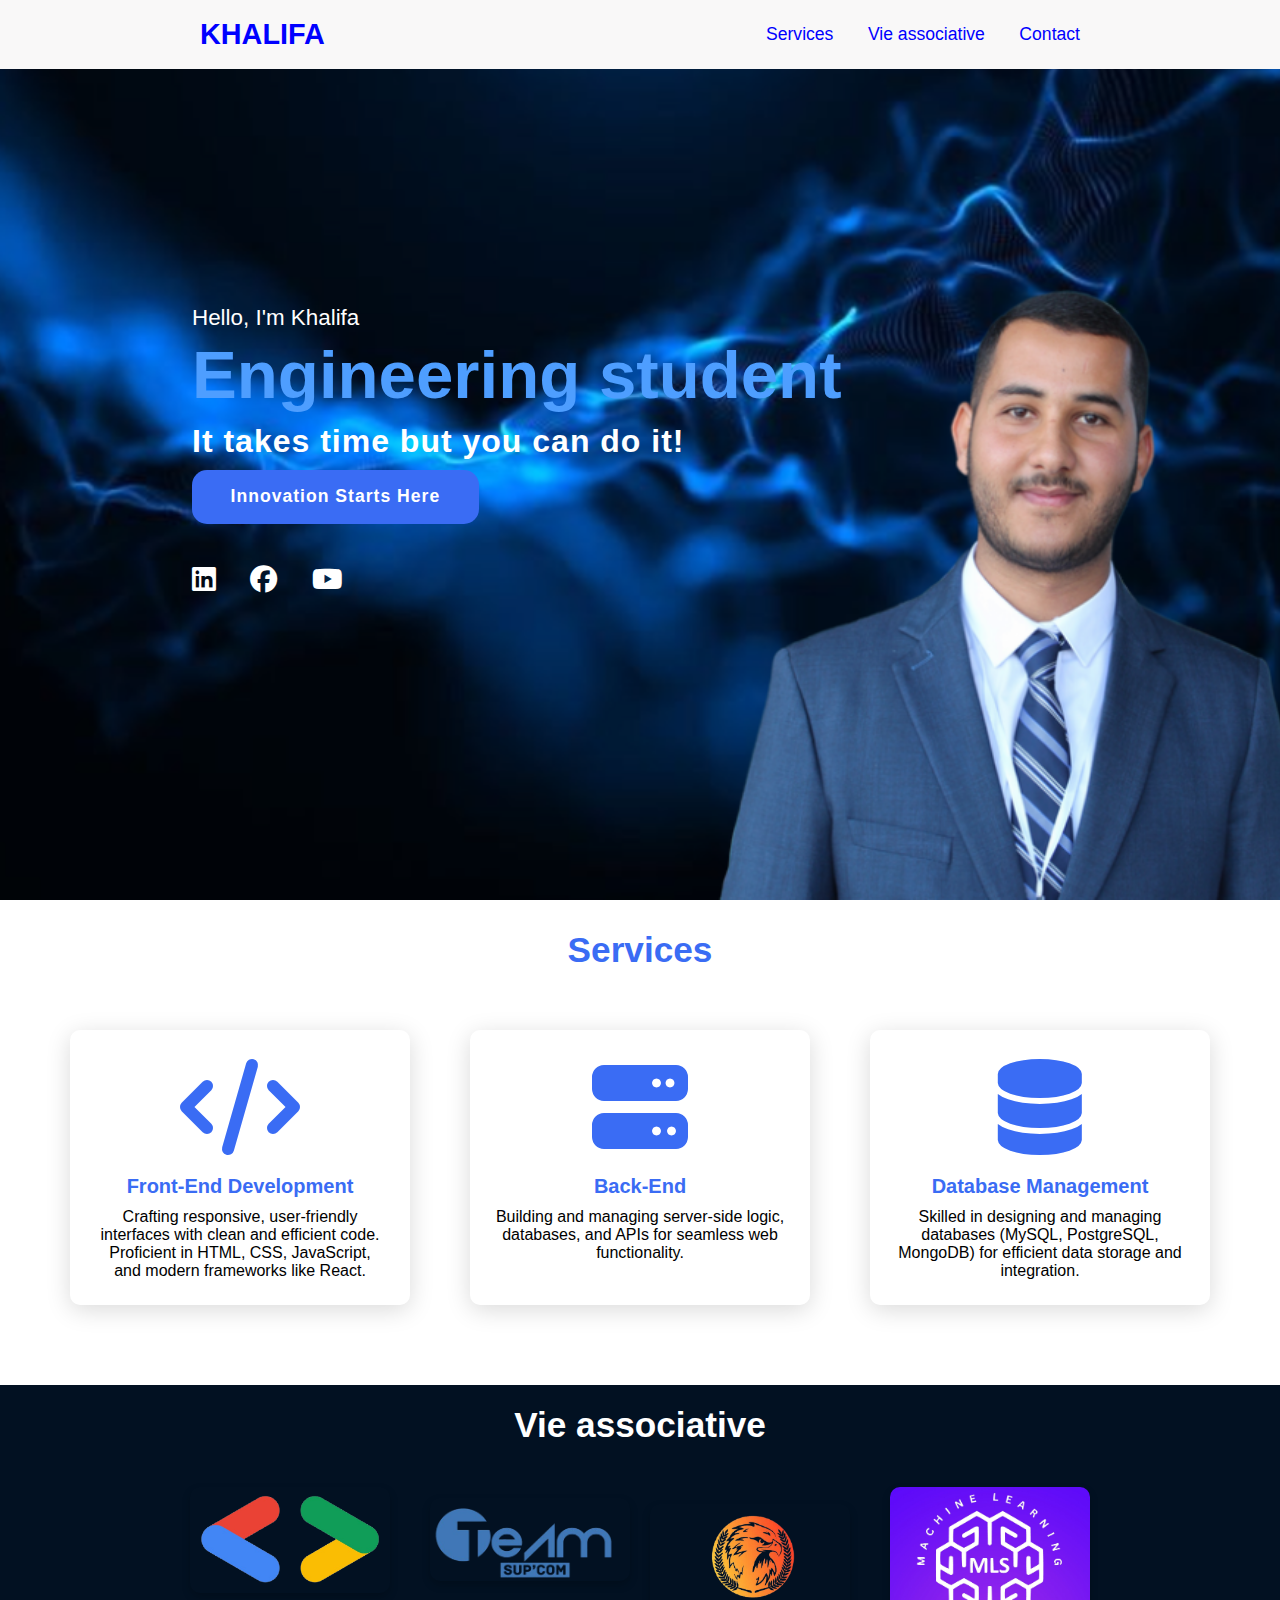
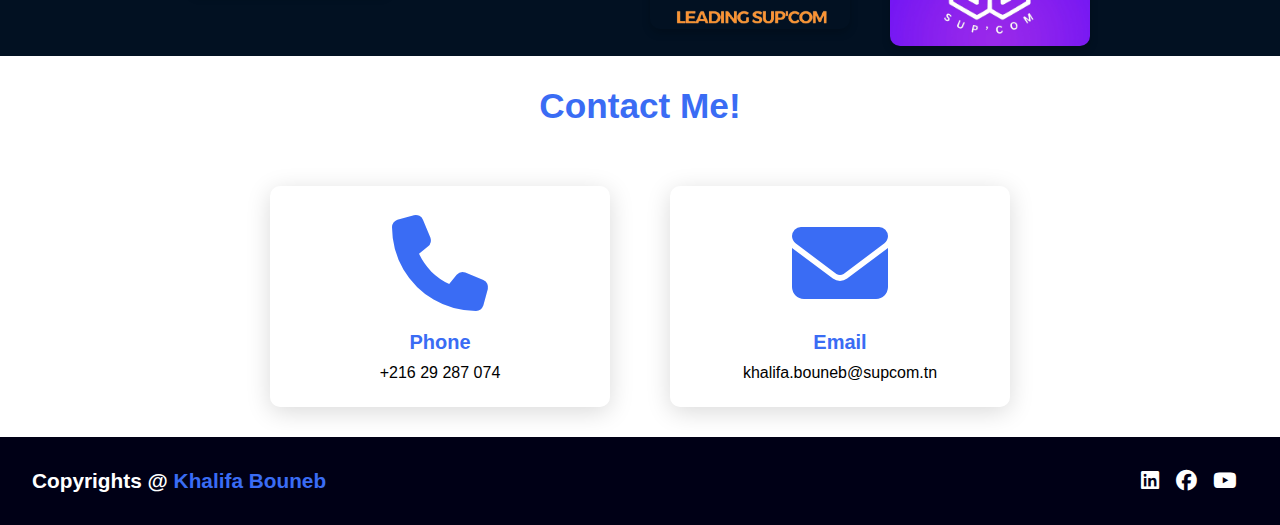
<file: index.html>
<!DOCTYPE html>
<html lang="en">
<head>
    <meta charset="UTF-8">
    <meta name="viewport" content="width=device-width, initial-scale=1.0">
    <title>Khalifa Bouneb</title>
    <link rel="stylesheet" href="https://cdnjs.cloudflare.com/ajax/libs/font-awesome/6.7.1/css/all.min.css">
    <link rel="stylesheet" href="CSS/styles.css">
    <link rel="icon" href="CSS/Images/kb.png">
    <style>
        html {
            scroll-behavior: smooth;
        }
    </style>
</head>

<body>
    <header>
        <a href="#a" class="logo">Khalifa</a>
        <nav class="navigation">
            <a href="#services">Services</a>
            <a href="#vie_associative">Vie associative</a> 
            <a href="#contact">Contact</a>
        </nav>
    </header>

    <section class="main" id="a">
        <div>
            <h2 class="C1">Hello, I'm Khalifa<br><span class="C2">Engineering student</span></h2>
            <h3>It takes time but you can do it!</h3>
            <a href="#services" class="main-btn" >Innovation Starts Here</a>
            <div class="social-icons">
                <a href="https://www.linkedin.com/in/khalifa-bouneb-16b55a327/" ><i class="fa-brands fa-linkedin"></i></a>
                <a href="https://www.facebook.com/khalfoun.est2"><i class="fa-brands fa-facebook"></i></a>
                <a href="https://www.youtube.com/@khalifabouneb525"><i class="fa-brands fa-youtube"></i></a>
            </div>
        </div>
    </section>

    <section class="cards" id="services">
        <h2 class="title">Services</h2>
        <div class="content">
            <div class="card">
                <div class="icon">
                    <i class="fa-solid fa-code"></i>
                </div>
                <div class="def">
                    <h3>Front-End Development</h3>
                    <p>Crafting responsive, user-friendly interfaces with clean and efficient code. 
                        Proficient in HTML, CSS, JavaScript, and modern frameworks like React.</p>
                </div>
            </div>    
            <div class="card">
                <div class="icon">
                    <i class="fa-solid fa-server"></i>         
                </div>
                <div class="def">
                    <h3>Back-End</h3>
                    <p>Building and managing server-side logic, databases, and APIs for seamless web functionality.</p>
                </div>
            </div>
            <div class="card">
                <div class="icon">
                    <i class="fa-solid fa-database"></i>     
                </div>
                <div class="def">
                    <h3>Database Management</h3>
                    <p>Skilled in designing and managing databases (MySQL, PostgreSQL, MongoDB) for efficient data storage and integration.</p>
                </div>
            </div>
        </div>
    </section>

    <section class="cards" id="vie_associative"> 
        <h2 class="titles">Vie associative</h2>
        <div class="contento">
            <div class="carde">
                <div class="icon">
                    <img class="gdg" src="CSS/Images/1.png" alt="gdg supcom">
                    <img class="team" src="CSS/Images/2.png" alt="team supcom">
                </div>
            </div>    
            <div class="carde">
                <div class="icon">
                    <img class="leading" src="CSS/Images/3.png" alt="leading supcom">
                    <img class="mls" src="CSS/Images/5.jpg" alt="mls supcom">
                </div>
            </div>
            
        </div>
    </section>

    <section class="cards contact" id="contact">
        <h2 class="title">Contact Me!</h2>
        <div class="content">
            <div class="card">
                <div class="icon">
                    <i class="fas fa-phone"></i>
                </div>
                <div class="def">
                    <h3>Phone</h3>
                    <p>+216 29 287 074</p>
                </div>
            </div>
            <div class="card">
                <div class="icon">
                    <i class="fas fa-envelope"></i>
                </div>
                <div class="def">
                    <h3>Email</h3>
                    <p>khalifa.bouneb@supcom.tn</p>
                </div>
            </div>
        </div>
    </section>
    <footer class="footer">
        <p class="footer-title">Copyrights @ <span>Khalifa Bouneb</span></p>
        <div class="social-icons">
            <a href="https://www.linkedin.com/in/khalifa-bouneb-16b55a327/"><i class="fab fa-linkedin"></i></a>
            <a href="https://www.facebook.com/khalfoun.est2"><i class="fa-brands fa-facebook"></i></a>
            <a href="https://www.youtube.com/@khalifabouneb525"><i class="fab fa-youtube"></i></a>
        </div>
    </footer>

</body>
</html>
</file>
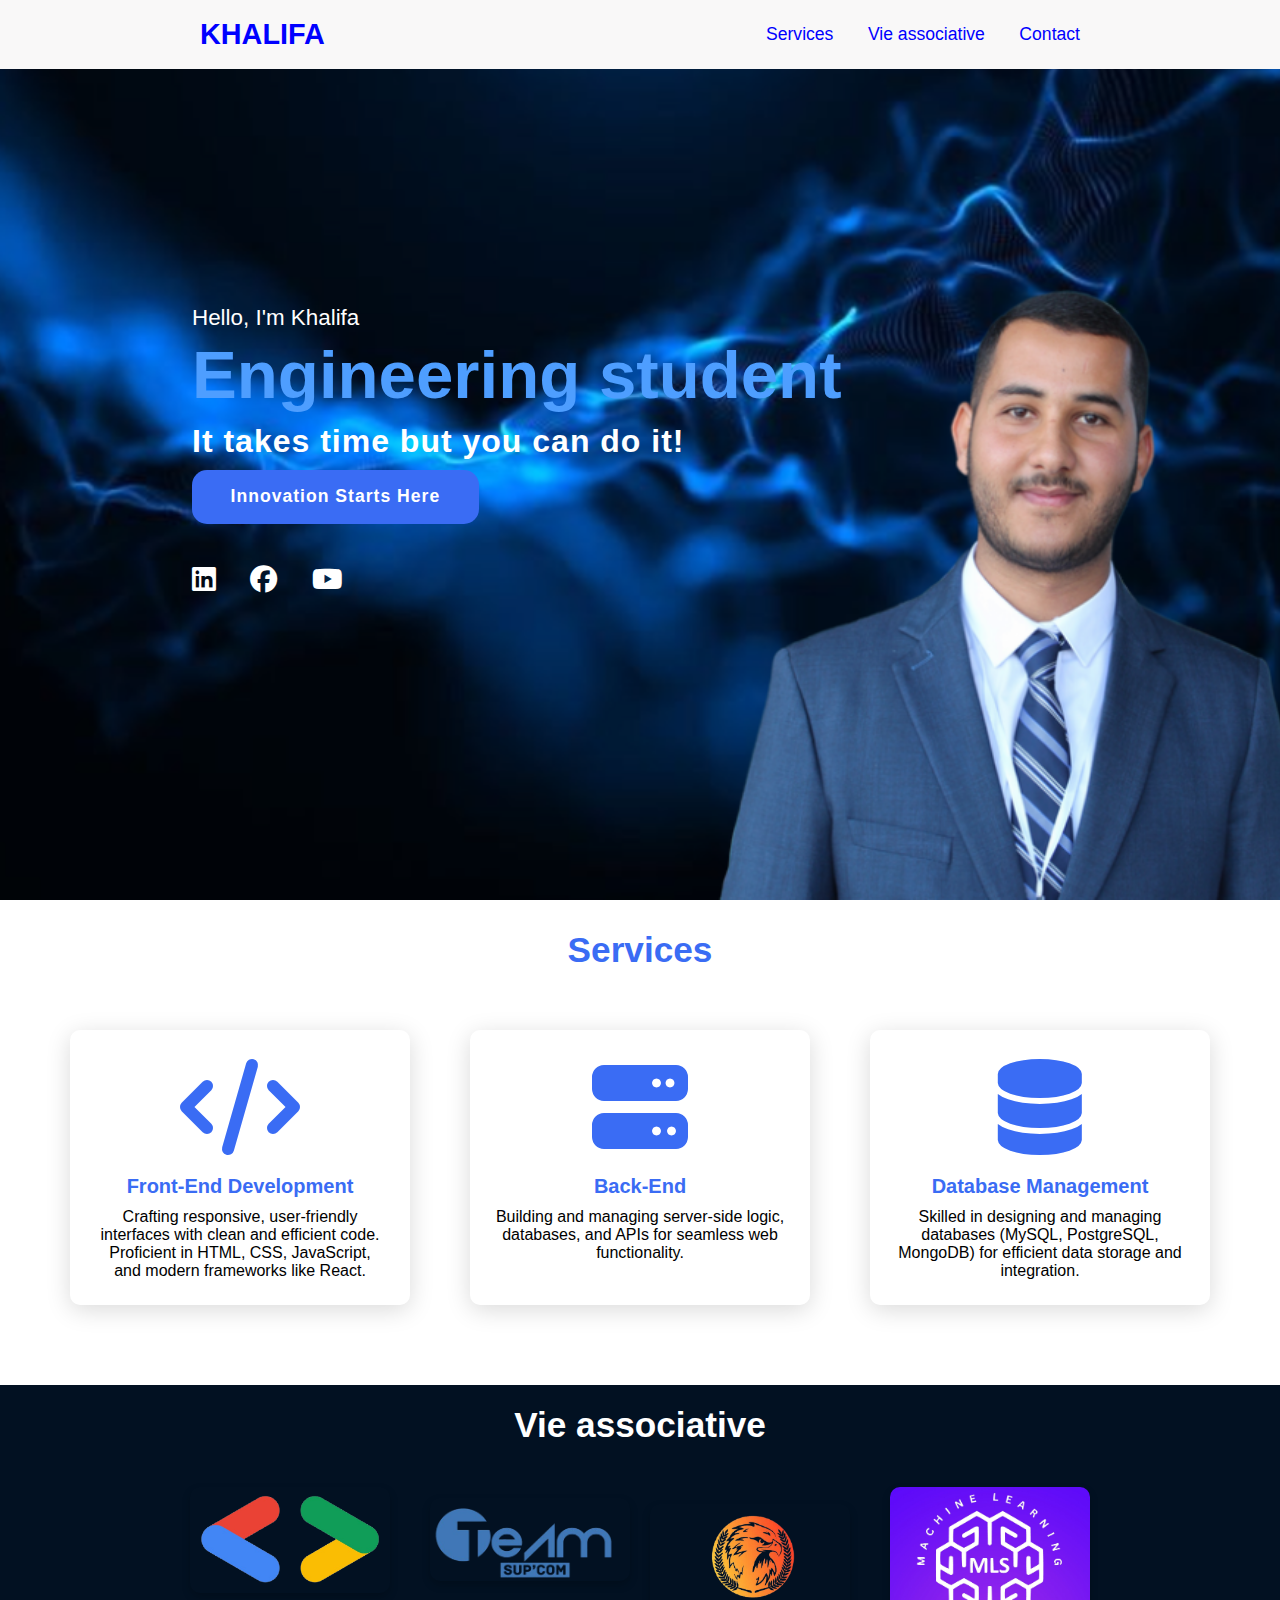
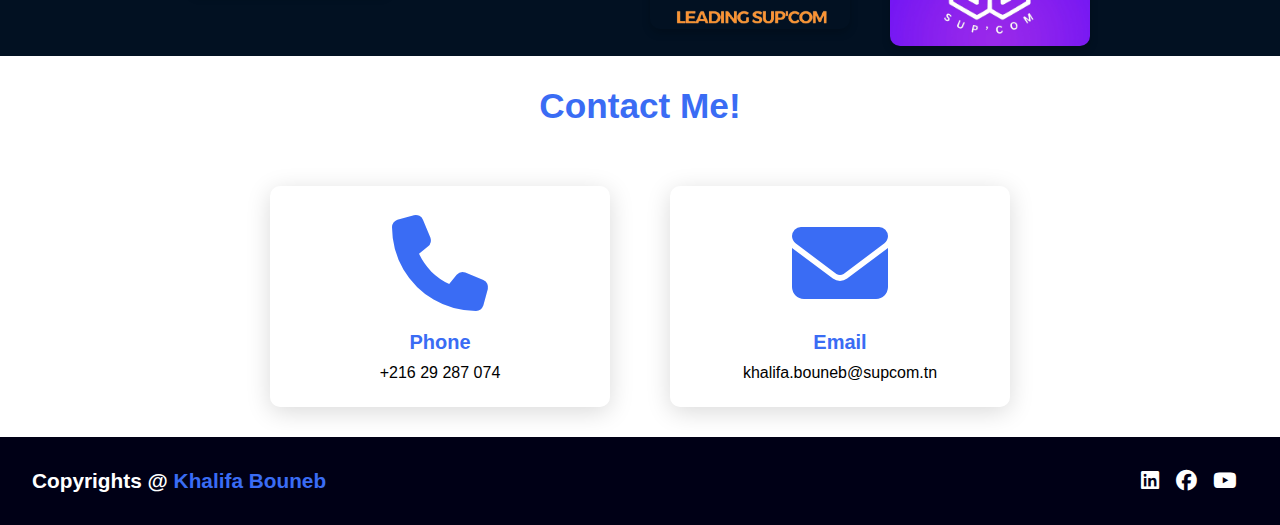
<file: mysite.html>
<!DOCTYPE html>
<html lang="en">
<head>
    <meta charset="UTF-8">
    <meta name="viewport" content="width=device-width, initial-scale=1.0">
    <title>Khalifa Bouneb</title>
    <link rel="stylesheet" href="https://cdnjs.cloudflare.com/ajax/libs/font-awesome/6.7.1/css/all.min.css">
    <link rel="stylesheet" href="CSS/styles.css">
    <link rel="icon" href="CSS/Images/kb.png">
    <style>
        html {
            scroll-behavior: smooth;
        }
    </style>
</head>

<body>
    <header>
        <a href="#a" class="logo">Khalifa</a>
        <nav class="navigation">
            <a href="#services">Services</a>
            <a href="#vie_associative">Vie associative</a> 
            <a href="#contact">Contact</a>
        </nav>
    </header>

    <section class="main" id="a">
        <div>
            <h2 class="C1">Hello, I'm Khalifa<br><span class="C2">Engineering student</span></h2>
            <h3>It takes time but you can do it!</h3>
            <a href="#services" class="main-btn" >Innovation Starts Here</a>
            <div class="social-icons">
                <a href="https://www.linkedin.com/in/khalifa-bouneb-16b55a327/" ><i class="fa-brands fa-linkedin"></i></a>
                <a href="https://www.facebook.com/khalfoun.est2"><i class="fa-brands fa-facebook"></i></a>
                <a href="https://www.youtube.com/@khalifabouneb525"><i class="fa-brands fa-youtube"></i></a>
            </div>
        </div>
    </section>

    <section class="cards" id="services">
        <h2 class="title">Services</h2>
        <div class="content">
            <div class="card">
                <div class="icon">
                    <i class="fa-solid fa-code"></i>
                </div>
                <div class="def">
                    <h3>Front-End Development</h3>
                    <p>Crafting responsive, user-friendly interfaces with clean and efficient code. 
                        Proficient in HTML, CSS, JavaScript, and modern frameworks like React.</p>
                </div>
            </div>    
            <div class="card">
                <div class="icon">
                    <i class="fa-solid fa-server"></i>         
                </div>
                <div class="def">
                    <h3>Back-End</h3>
                    <p>Building and managing server-side logic, databases, and APIs for seamless web functionality.</p>
                </div>
            </div>
            <div class="card">
                <div class="icon">
                    <i class="fa-solid fa-database"></i>     
                </div>
                <div class="def">
                    <h3>Database Management</h3>
                    <p>Skilled in designing and managing databases (MySQL, PostgreSQL, MongoDB) for efficient data storage and integration.</p>
                </div>
            </div>
        </div>
    </section>

    <section class="cards" id="vie_associative"> 
        <h2 class="titles">Vie associative</h2>
        <div class="contento">
            <div class="carde">
                <div class="icon">
                    <img class="gdg" src="CSS/Images/1.png" alt="gdg supcom">
                    <img class="team" src="CSS/Images/2.png" alt="team supcom">
                </div>
            </div>    
            <div class="carde">
                <div class="icon">
                    <img class="leading" src="CSS/Images/3.png" alt="leading supcom">
                    <img class="mls" src="CSS/Images/5.jpg" alt="mls supcom">
                </div>
            </div>
            
        </div>
    </section>

    <section class="cards contact" id="contact">
        <h2 class="title">Contact Me!</h2>
        <div class="content">
            <div class="card">
                <div class="icon">
                    <i class="fas fa-phone"></i>
                </div>
                <div class="def">
                    <h3>Phone</h3>
                    <p>+216 29 287 074</p>
                </div>
            </div>
            <div class="card">
                <div class="icon">
                    <i class="fas fa-envelope"></i>
                </div>
                <div class="def">
                    <h3>Email</h3>
                    <p>khalifa.bouneb@supcom.tn</p>
                </div>
            </div>
        </div>
    </section>
    <footer class="footer">
        <p class="footer-title">Copyrights @ <span>Khalifa Bouneb</span></p>
        <div class="social-icons">
            <a href="https://www.linkedin.com/in/khalifa-bouneb-16b55a327/"><i class="fab fa-linkedin"></i></a>
            <a href="https://www.facebook.com/khalfoun.est2"><i class="fa-brands fa-facebook"></i></a>
            <a href="https://www.youtube.com/@khalifabouneb525"><i class="fab fa-youtube"></i></a>
        </div>
    </footer>

</body>
</html>
</file>
<file: CSS/styles.css>
@import url('https://fonts.googleapis.com/css2?family=Poppins:ital,wght@0,100;0,200;0,300;0,400;0,500;0,600;0,700;0,800;0,900;1,100;1,200;1,300;1,400;1,500;1,600;1,700;1,800;1,900&display=swap');

*{
    font-family: 'Open Sans', sans-serif;
    margin: 0;
    padding: 0;
    box-sizing: border-box;
    scroll-behavior: smooth;
    
}
.C1{
    font-family: 'Lato', sans-serif;
 
}
.gdg{
    width: 50%; 
    height: auto; 
       
}
.C2{
    margin-top: 20px;
    margin-bottom: 10px;
    font-family: 'Montserrat', sans-serif;


}
header {
    background-color: #f9f8f8;
    width: 100%;
    position: fixed;
    z-index: 999;
    display: flex;
    justify-content: space-between;
    align-items: center;
    padding: 18px 200px;

}

.logo{
    text-decoration: none;
    color: blue;
    text-transform: uppercase;
    font-weight: 700;
    font-size: 1.8em;
}

.navigation a{
    color: blue;
    text-decoration: none;
    font-size: 1.1em;
    font-weight: 500;
    padding-left: 30px;
}

.navigation a:hover{
    color: red ;
}

.section{
    padding: 100px 200px;
}

.main{
    padding: 12em;
    width: 100%;
    min-height: 100vh;
    display: flex;
    align-items: center;
    background: url(Images/cap\ 2.png) no-repeat;
    background-size: cover;
    background-position: center;
    background-attachment: fixed;
}

.main h2 {
    color: #fff;
    font-size: 1.4em;
    font-weight: 500;

}

.main h2 span {
    display: inline-block;
    margin-top: 5px;
    color: #4e9eff;
    font-size: 3em;
    font-weight: 600;
}

.main h3 {
    margin-bottom: 10px;
    color: #fff;
    font-size: 2em;
    font-weight: 700;
    letter-spacing: 1px;
}

.main-btn {
    color: #fff;
    background-color: #3a6cf4;
    text-decoration: none;
    font-size: 1.1em;
    font-weight: 600;
    display: inline-block;
    padding: 0.9375em 2.1875em;
    letter-spacing: 1px;
    border-radius: 15px;
    margin-bottom: 40px;
    transition: 0.7s ease;
    
}

.main-btn:hover {
    background-color: #0a49f6;
    transform: scale(1.1);
}

.social-icons a {
    color: #fff;
    font-size: 1.7em;
    padding-right: 30px;
}

.title {
    display: flex;
    justify-content: center;
    color: #3a6cf4;
    font-size: 2.2em;
    font-weight: 800;
    margin-bottom: 30px;
    margin-top: 30px;
}

.content {
    display: flex;
    justify-content: center;
    flex-wrap: wrap;
    flex-direction: row;
}

.card  {
    background-color: #fff;
    width: 21.25em;
    box-shadow: 0 5px 25px rgba(1 1 1 / 15%);
    border-radius: 10px;
    padding: 25px;
    margin: 30px;
    transition: 0.7s ease;   
}

.card:hover {
    transform: scale(1.1);
}

.card .icon {
    color: #3a6cf4;
    font-size: 6em;
    text-align: center;
}

.def {
    text-align: center;
}

.def h3 {
    color: #3a6cf4 ;
    font-size: 1.25em;
    font-weight: 700;
    margin: 10px ;
}
.contento{
    background-color: #021122;
    display: flex;
    justify-content: center;
    flex-wrap: wrap;
    flex-direction: row;

}
.titles {
    display: flex;
    justify-content: center;
    font-size: 2.2em;
    font-weight: 800;
    margin-top: 50px;
    margin-bottom: 0px;
    padding-bottom: 20px;
    background-color: #021122;
    color: #fff;
    padding-top: 20px;
    padding-bottom: 32px;
}
/* Style général pour les images */
.gdg, .leading, .team, .mls {
    width: 100%; /* Les images rempliront le conteneur parent */
    max-width: 200px; /* Limite la taille maximale */
    height: auto; /* Préserve les proportions */
    margin: 10px; /* Ajoute un espacement entre les images */
    border-radius: 10px; /* Coins arrondis pour un look moderne */
    box-shadow: 0 4px 8px rgba(0, 0, 0, 0.2); /* Ombre pour de la profondeur */
    transition: transform 0.3s ease, box-shadow 0.3s ease; /* Transition pour les effets */
}

/* Alignement des images dans leurs conteneurs */
.carde .icon {
    display: flex;
    flex-wrap: wrap; /* Permet un retour à la ligne si nécessaire */
    justify-content: center; /* Centrer les images horizontalement */
    align-items: center; /* Centrer les images verticalement */
    gap: 20px; /* Espacement entre les images */
}

/* Effet au survol */
.gdg:hover, .leading:hover, .team:hover, .mls:hover {
    transform: scale(1.05); /* Agrandit légèrement l'image */
    box-shadow: 0 8px 16px rgba(0, 0, 0, 0.3); /* Accentue l'ombre */
}

.footer {
    background-color: #000016;
    color: #fff;
    padding: 2em;
    display: flex;
    justify-content: space-between;
}

.footer-title {
    font-size: 1.3em;
    font-weight: 600;
}

.footer-title span {
    color: #3a6cf4;
}

.footer .social-icons a{
    font-size: 1.3em;
    padding: 0 12px 0 0;
}

@media (max-width:1023px){
    header{
        padding: 12px 20px;
    }

    .navigation a{
        padding-left: 10px;
    }

    .title{
        font-size: 1.8em;
    }

    section{
        padding: 80px 20px;
    }

    .main-content h2{
        font-size: 1em;
    }

    .main-content h3{
        font-size: 1.6em;
    }

    .content{
        flex-direction: column;
        align-items: center;
    }

}

@media (max-width:641px){
    body{
        font-size: 12px;
    }

    .main-content h2{
        font-size: 0.8em;
    }

    .main-content h3{
        font-size: 1.4em;
    }
}

@media (max-width:300px){
    body{
        font-size: 10px;
     
    }
}
</file>
